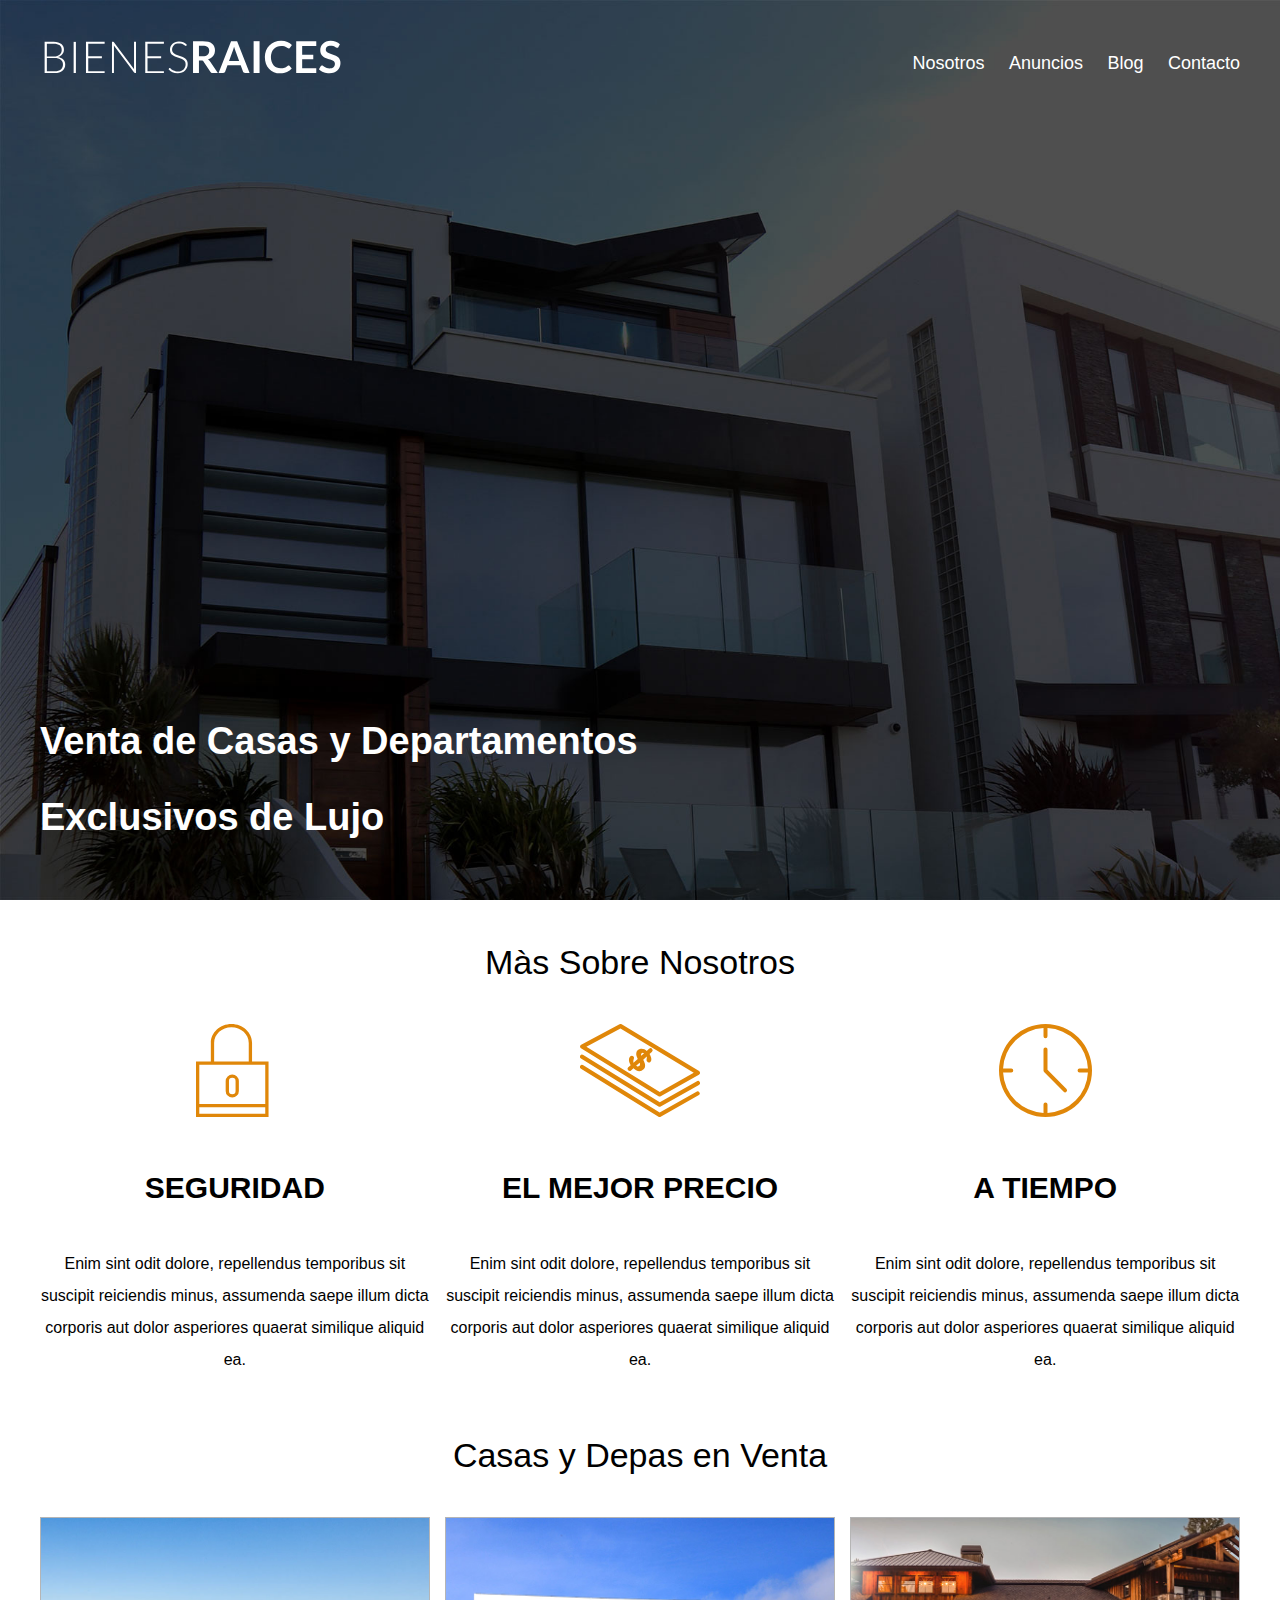
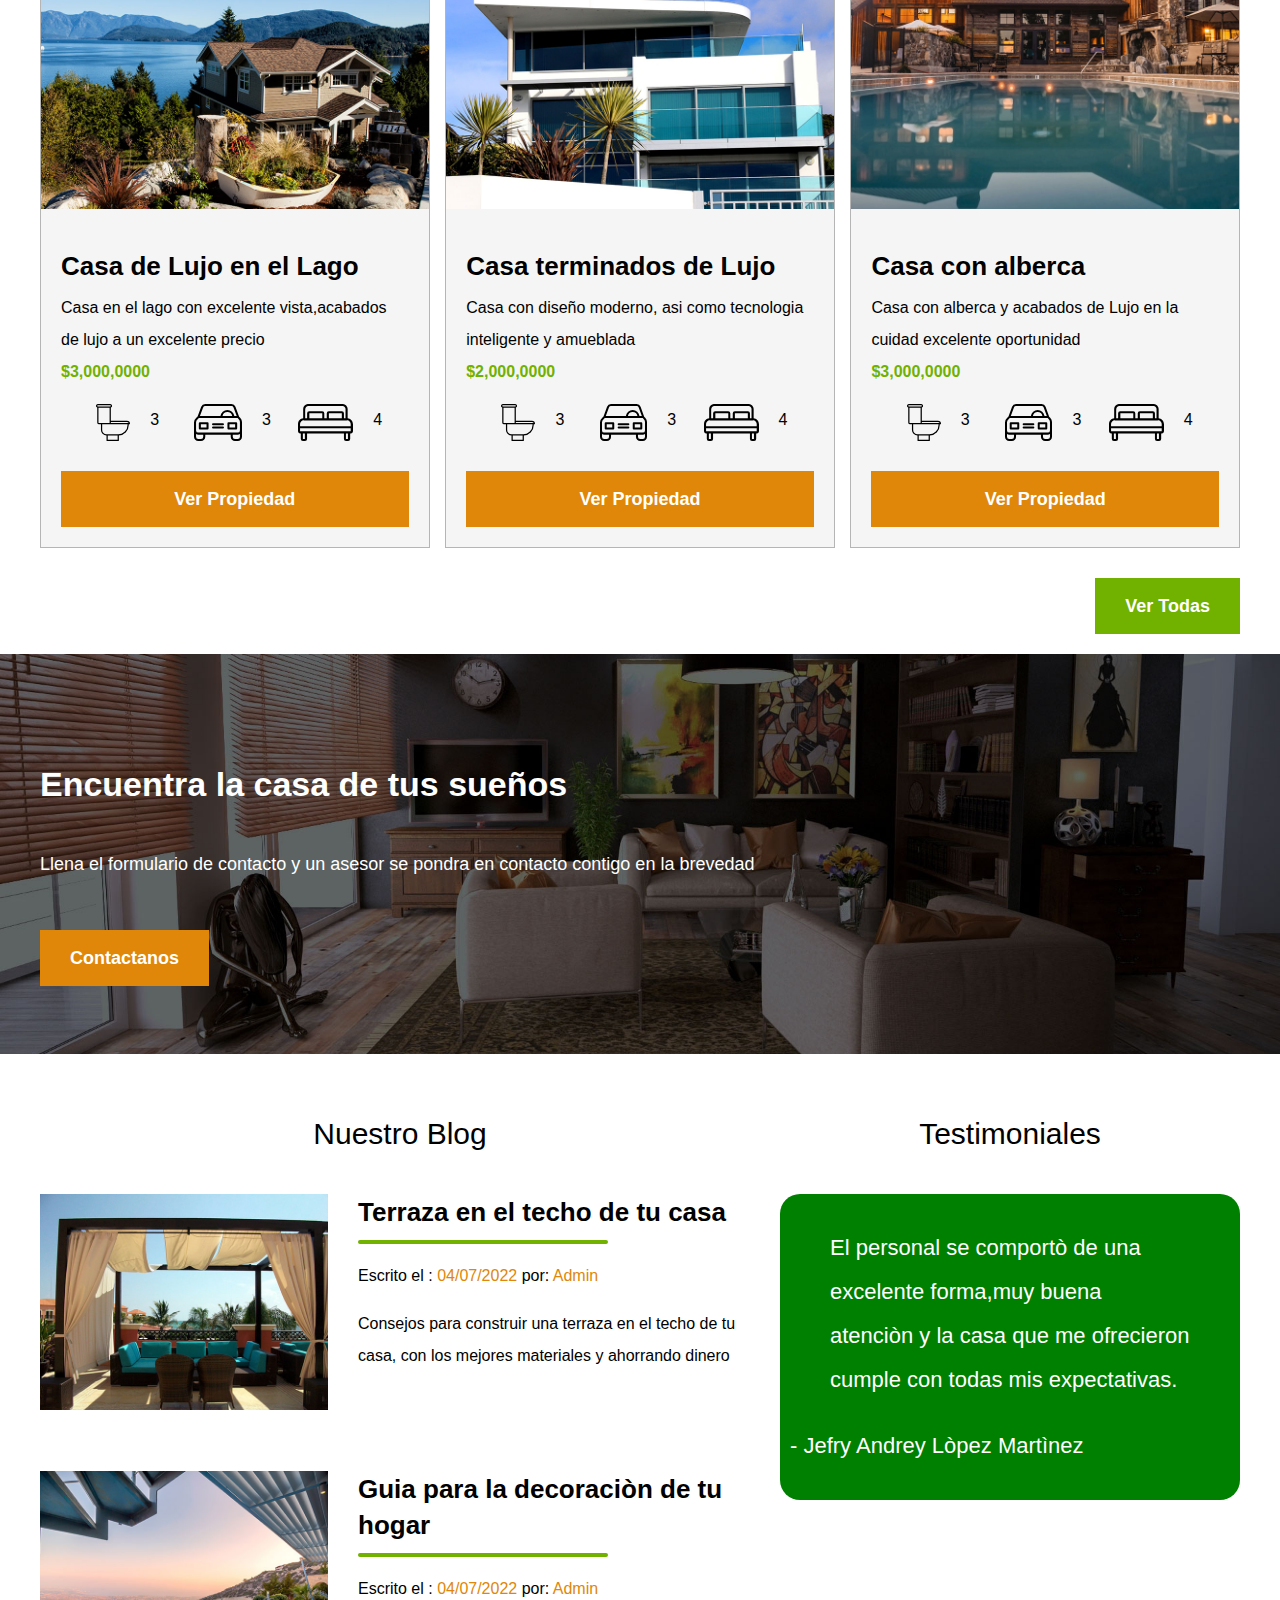
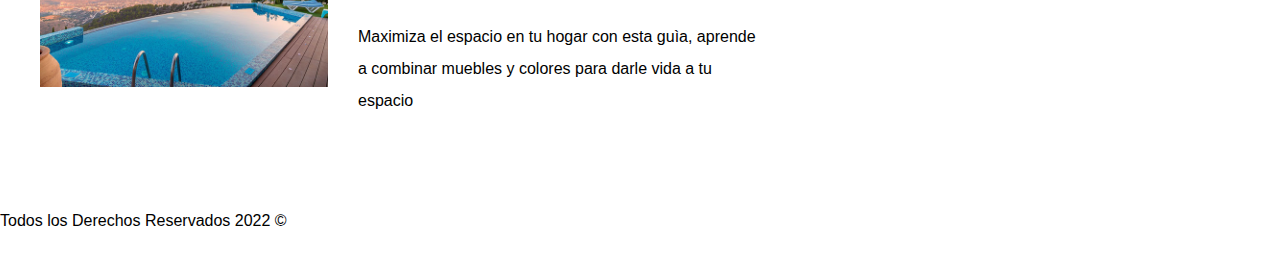
<file: index.html>
<!DOCTYPE html>
<html lang="en">
<head>
    <meta charset="UTF-8">
    <meta http-equiv="X-UA-Compatible" content="IE=edge">
    <meta name="viewport" content="width=device-width, initial-scale=1.0">
    <title>Bienes Raices</title>
    <link href="https://fonts.googleapis.com/css?family=Lato:300,400,700,900"
    rel="stylesheet">
    <link rel="stylesheet" href="css/normalize.css">
    <link rel="stylesheet" href="css/styles.css">
</head>
<body>

<header class="site-header inicio">
  <div class="contenedor contenido-header">
      <div class="bara">
        <a href="/">
          <img src="img/logo.svg" alt="Logotipo d Bienes Raices">
      </a>

      <nav class="navegacion">
          <a href="nosotros.html">Nosotros</a>
          <a href="anuncios.html">Anuncios</a>       
          <a href="Blog.html">Blog</a>
          <a href="Contacto.html">Contacto</a>
      </nav>
   </div>
       <h1>Venta de Casas y Departamentos  Exclusivos de Lujo</h1>
  </div> <!-- contenedor -->
</header>

<section class="contenedor seccion">
    <h2 class="fw-300 centrar-texto">Màs Sobre Nosotros</h2>

 <div class="iconos-nosotros">
      <div class="icono">
         <img src="img/icono1.svg" alt="Icono Seguridad">
          <h3>Seguridad</h3>
          <p>Enim sint odit dolore, repellendus temporibus sit suscipit reiciendis minus, assumenda saepe illum dicta corporis aut dolor asperiores quaerat similique aliquid ea.</p>
     </div>

    <div class="icono">
          <img src="img/icono2.svg" alt="Icono Mejor Precio">
          <h3>El Mejor Precio</h3>
          Enim sint odit dolore, repellendus temporibus sit suscipit reiciendis minus, assumenda saepe illum dicta corporis aut dolor asperiores quaerat similique aliquid ea.</p>
    </div>

    <div class="icono"> 
          <img src="img/icono3.svg" alt="Icono a Tiempo">
          <h3>A Tiempo</h3>
          Enim sint odit dolore, repellendus temporibus sit suscipit reiciendis minus, assumenda saepe illum dicta corporis aut dolor asperiores quaerat similique aliquid ea.</p>
    </div>
  </div> 
</section>

<main class="seccion contenedor">
  <h2 class="fw-300 centrar-texto">Casas y Depas en Venta</h2>

<div class="contenedor-anuncios">
    <div class="anuncio">
       <img src="img/anuncio1.jpg" alt="Anuncio casas en el lago">
      <div class="contenido-anuncio">
            <h4 style="margin-bottom: 0px;margin-top: 0px;">Casa de Lujo en el Lago</h4>
            <p>Casa en el lago con excelente vista,acabados de lujo a un excelente precio</p>
            <p class="precio">$3,000,0000</p>

            <ul class="iconos-caracteristicas">
                <li> 
                  <img src="img/icono_wc.svg" alt="icono wc">
                  <p>3</p>
                </li>
                <li> 
                  <img src="img/icono_estacionamiento.svg" alt="icono autos">
                  <p>3</p>
                </li>
                <li> 
                  <img src="img/icono_dormitorio.svg" alt="icono habitaciones">
                  <p>4</p>
                </li>
            </ul>


            <a href="#" class="boton boton-amarillo d-block">Ver Propiedad</a>
      </div>
    </div>

    <div class="anuncio">
      <img src="img/anuncio2.jpg" alt="Anuncio casa de lujo">
       <div class="contenido-anuncio">
          <h4 style="margin-bottom: 0px;margin-top: 0px;">Casa terminados de Lujo</h4>
          <p>Casa con diseño moderno, asi como tecnologia inteligente y amueblada</p>
          <p class="precio">$2,000,0000</p>
          <ul class="iconos-caracteristicas">
            <li> 
              <img src="img/icono_wc.svg" alt="icono wc">
              <p>3</p>
            </li>
            <li> 
              <img src="img/icono_estacionamiento.svg" alt="icono autos">
              <p>3</p>
            </li>
            <li> 
              <img src="img/icono_dormitorio.svg" alt="icono habitaciones">
              <p>4</p>
            </li>
          </ul>
    
          <a href="#" class="boton boton-amarillo d-block">Ver Propiedad</a>
        </div>
    </div>

    <div class="anuncio">
          <img src="img/anuncio3.jpg" alt="Anuncio casa con alberca">
          <div class="contenido-anuncio">
              <h4 style="margin-bottom: 0px;margin-top: 0px;">Casa con alberca</h4>
              <p>Casa con alberca y acabados de Lujo en la cuidad excelente oportunidad</p>
              <p class="precio">$3,000,0000</p>
              <ul class="iconos-caracteristicas">
                <li> 
                  <img src="img/icono_wc.svg" alt="icono wc">
                  <p>3</p>
                </li>
                <li> 
                  <img src="img/icono_estacionamiento.svg" alt="icono autos">
                  <p>3</p>
                </li>
                <li> 
                  <img src="img/icono_dormitorio.svg" alt="icono habitaciones">
                  <p>4</p>
                </li>
              </ul>


              <a href="#" class="boton boton-amarillo d-block">Ver Propiedad</a>
         </div>
  </div>
</div>

    <div class="ver-todas">
      <a href="anuncios.html" class="boton boton-verde">Ver Todas</a>
    </div>
</main>

<section class="imagen-contacto">
  <div class="contenedor contenido-contacto">
      <h2>Encuentra la casa de tus sueños</h2>
      <p>Llena el formulario de contacto y un asesor se pondra en contacto contigo en la brevedad</p>
      <a href="contacto.html" class="boton boton-amarillo">Contactanos</a>
  </div>
</section>

<div class="seccion-inferior contenedor seccion">
    <section class="blog">
        <h3 class="centrar-texto fw-300">Nuestro Blog</h3>

    <article class="entrada-blog">
        <div class="imagen">
          <img src="img/blog1.jpg" alt="Entrada de blog">
        </div>
        <div class="texto-entrada">
          <a href="#">
               <h4>Terraza en el techo de tu casa</h4>
          </a>
            <p>Escrito el :<span> 04/07/2022 </span> por: <span> Admin</span></p>
            <p>Consejos para construir una terraza en el techo de tu casa, con los mejores materiales y ahorrando dinero</p>
        </div>
    </article>

    <article class="entrada-blog">
       <div class="imagen">
           <img src="img/blog2.jpg" alt="Entrada de blog">
       </div>
       <div class="texto-entrada">
            <a href="#">
               <h4>Guia para la decoraciòn de tu hogar</h4>
            </a>
          <p>Escrito el :<span> 04/07/2022 </span> por: <span> Admin</span></p>
          <p>Maximiza el espacio en tu hogar con esta guìa, aprende a combinar muebles y colores para darle vida a tu espacio</p>
        </div>
    </article>
</section>

  <section class="testimoniales">
        <h3 class="centrar-texto fw-300">Testimoniales</h3>
        <div class="testimonial">
        <blockquote>
          El personal se comportò de una excelente forma,muy buena atenciòn y la casa que me ofrecieron cumple con todas mis expectativas.
        </blockquote>
        <p>- Jefry Andrey Lòpez Martìnez</p>

    </div>
  </section>

</div>

  <footer>
    <nav class="navegacion">
      <a href="nosotros.html">Nosotros</a>
      <a href="anuncios.html">Anuncios</a>       
      <a href="blog.html">Blog</a>
      <a href="contacto.html">Contacto</a>
    </nav>
    <p>Todos los Derechos Reservados 2022 &copy;</p>
  </footer>
</body>
</html>
</file>
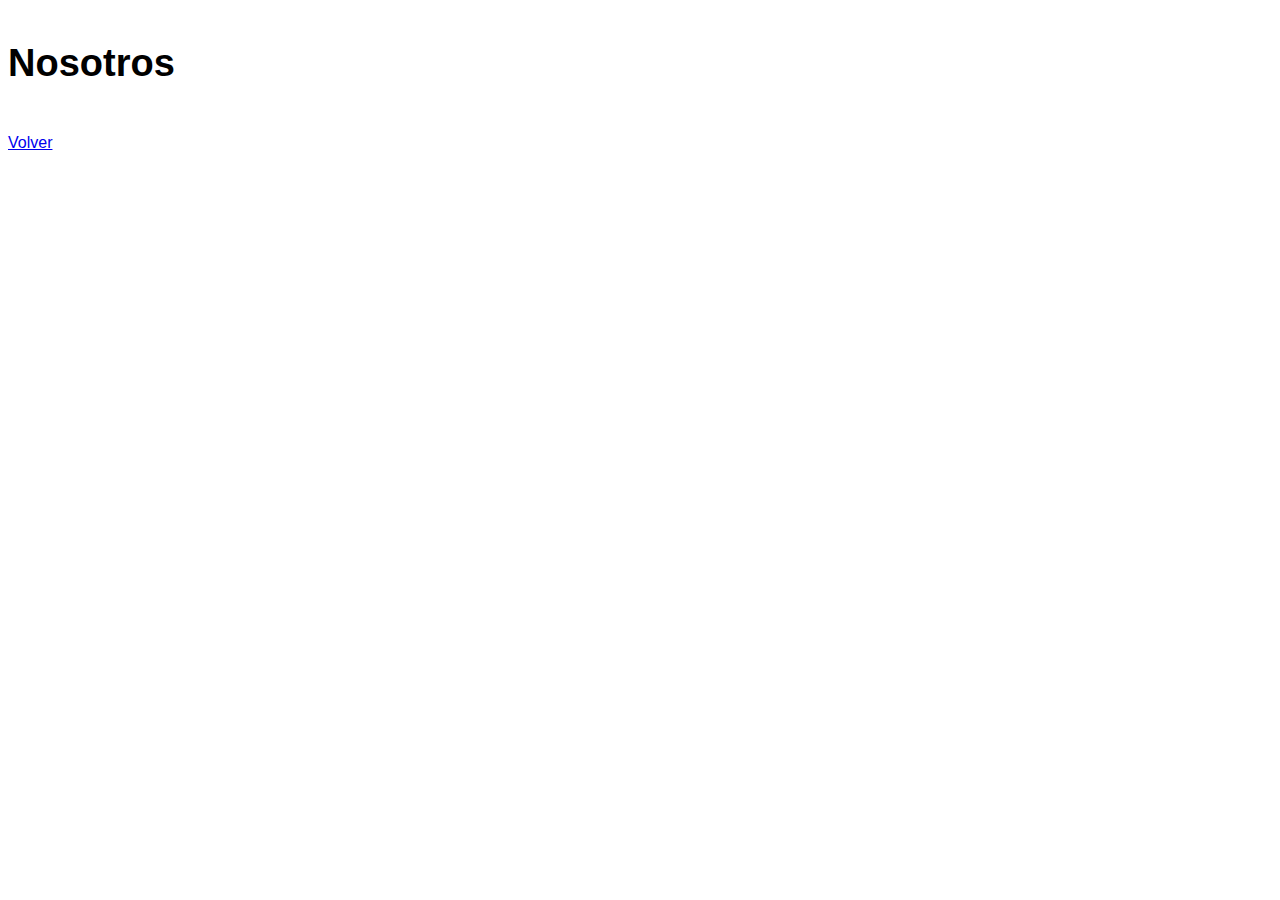
<file: nosotros.html>
<!DOCTYPE html>
<html lang="en">
<head>
    <meta charset="UTF-8">
    <meta http-equiv="X-UA-Compatible" content="IE=edge">
    <meta name="viewport" content="width=device-width, initial-scale=1.0">
    <title>Document</title>
    <link rel="stylesheet" href="css/styles.css">
</head>
<body>
    
    <h1>Nosotros</h1>
    <a href="index.html">Volver</a>
</body>
</html>
</file>
<file: css/styles.css>
html {
  box-sizing: border-box;
  font-size: 62.5%; /**Reset para REMS - 62.5% = 10px de 16px  **/
}
*, *:before, *:after {
  box-sizing: inherit;
 }
body{
  font-family:´Lato´,sans-serif;
  font-size: 1.6rem;
  line-height: 2;
}


/**Globales**/
img {
max-width: 100%;
}
.contenedor {
  max-width: 120rem; /** = 120px; **/
  margin: 0  auto;
}
h1 {
  font-size:3.8rem;
}
h2 {
  font-size:3.4rem;
}
h3{
  font-size: 3rem;
}
h4 {
  font-size: 2.6rem;
}

/** Utilidades **/
.seccion {
  margin-top: 2rem;
  margin-bottom: 2rem;
}
.fw-300 {
  font-weight: 300;
}
.centrar-texto {
   text-align: center;
}
.d-block {
  display: block !important;
}
/** Botones **/ 
.boton {
   color: #ffffff;
   font-weight: 700;
  text-decoration: none;
  font-size: 1.8rem;
  padding: 1rem 3rem;
  margin-top: 3rem;
  display: inline-block;
  text-align: center;
}
.boton-amarillo {
  background-color: #e08709;

} 
.boton-verde {
  background-color: #71b100;
}

/*Header*/
.site-header.inicio {
background-image: url(../img/header.jpg);
/*background-position:center center;*/
  background-size:cover;
  height:100vh;
  min-height: 60rem;
}
.contenido-header{
  height: 100%;
  display: flex; 
  flex-direction: column;
  justify-content: space-between;
}
.contenido-header h1 {
  color:white;
  padding-bottom: 2rem;
  max-width: 60rem;
  line-height: 2;
}
.bara{
  display: flex;
  justify-content: space-between;
  align-items: center;
  padding-top: 3rem;
}

/** Navegacion **/
.navegacion a{
  color: white;
  text-decoration: none;
  font-size: 1.8rem;/** =18px **/
  margin-right: 2rem;
}
.navegacion a:hover {
  color: #71b100;
}
.navegacion a:last-of-type {
  margin: 0;
}

/** Iconos Nosotros **/
.iconos-nosotros {
  display: flex;
  justify-content: space-between;
}
.icono {
  flex-basis: calc(33.3% - 1rem);
  text-align: center;
}
.icono h3 {
  text-transform:uppercase;
}
/** Anuncios **/
.contenedor-anuncios {
  display: flex;
  justify-content: space-between;
}

.anuncio {
  flex-basis: calc(33.3% - 1rem);
  border: 1px solid #b5b5b5;
  background-color: #f5f5f5;

}
.contenido-anuncio {
  padding: 2rem;
}
.contenido-anuncio h3,
.contenido-anuncio p {
  margin: 0;
}
.precio {
  color: #71b100;
  font-weight: 700;
}
.iconos-caracteristicas {
list-style: none;
padding: 0;
display: flex;
justify-content: space-evenly;
}
.iconos-caracteristicas li {
/*flex: 1;*/
display: flex;
}
.iconos-caracteristicas li img {
  margin-right: 2rem;
}
.ver-todas{
  display: flex;
  justify-content: flex-end
}

/** Contacto Home **/
.imagen-contacto {
  background-image: url(../img/encuentra.jpg);
  background-position: center center;
  background-size: cover;
  height: 40rem;
  display: flex;
  align-items: center;
}
.contenido-contacto {
  flex: 1;
  color: #ffffff;
}
.contenido-contacto p {
  font-size: 1.8rem;
}

/** Seccion inferior **/
.seccion-inferior {
  display: flex;
  justify-content: space-between;
}
.seccion-inferior .blog {
flex-basis: 60%;
}
.seccion-inferior .testimoniales {
flex-basis:calc(40% - 2rem);
}

.entrada-blog {
  display: flex;
  justify-content: space-between;
  margin-bottom: 5rem;
}
.entrada-blog:last-of-type {
  margin-bottom: 0;
}
.entrada-blog .imagen {
flex-basis: 40%;
}
.entrada-blog .texto-entrada {
flex-basis: calc(60% - 3rem);
}
.texto-entrada a {
  color: black;
  text-decoration: none;
}
.texto-entrada h4 {
  margin: 0;
  line-height: 1.4;
}
.texto-entrada h4::after {
  content: "";
  display: block;
  width: 25rem;
  height: 0.4rem;
  background-color: #71b100;
  border-radius: 5rem;
  margin-top: 1rem;
}
.texto-entrada span {
color: #e08709;
}
/** testimonial **/
.testimonial {
    background-color:green;
    font-size: 2.2rem;
    padding: 1rem;
    color: white;
    border-radius: 2rem;
}
</file>
